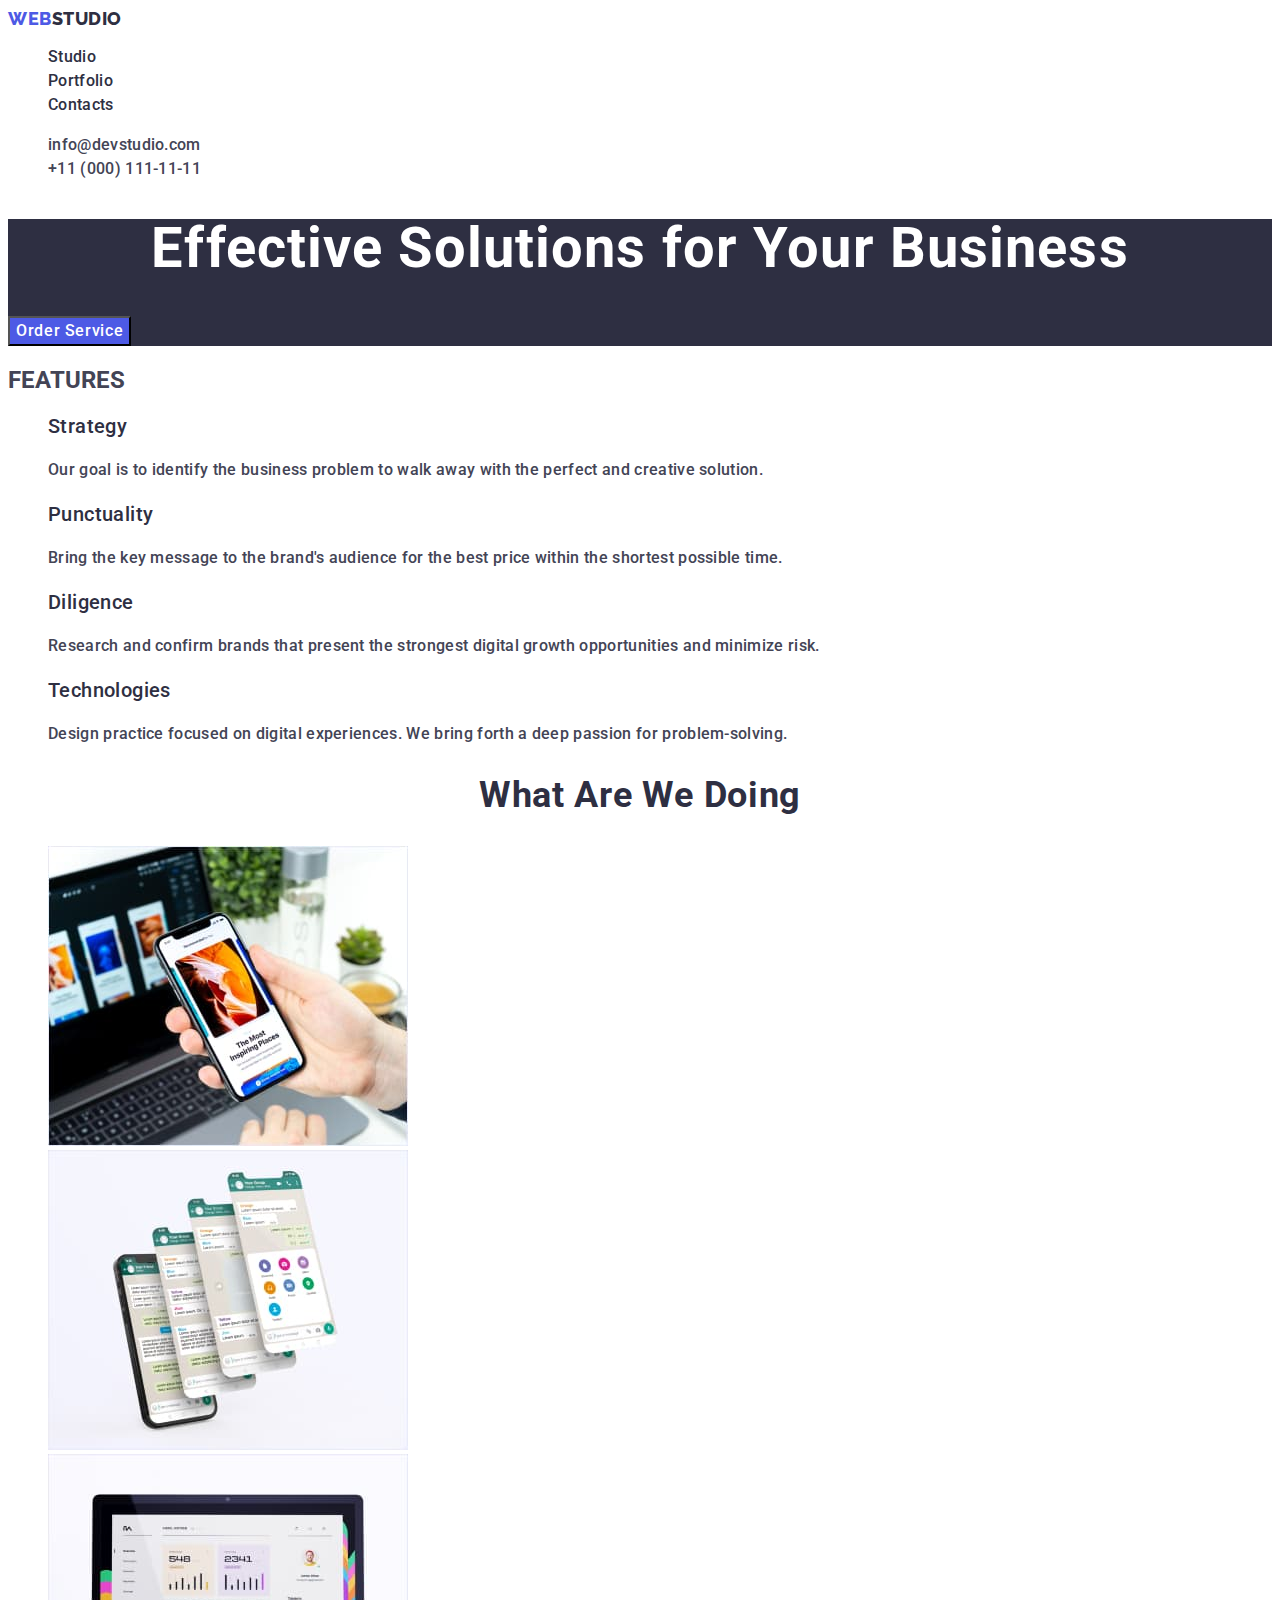
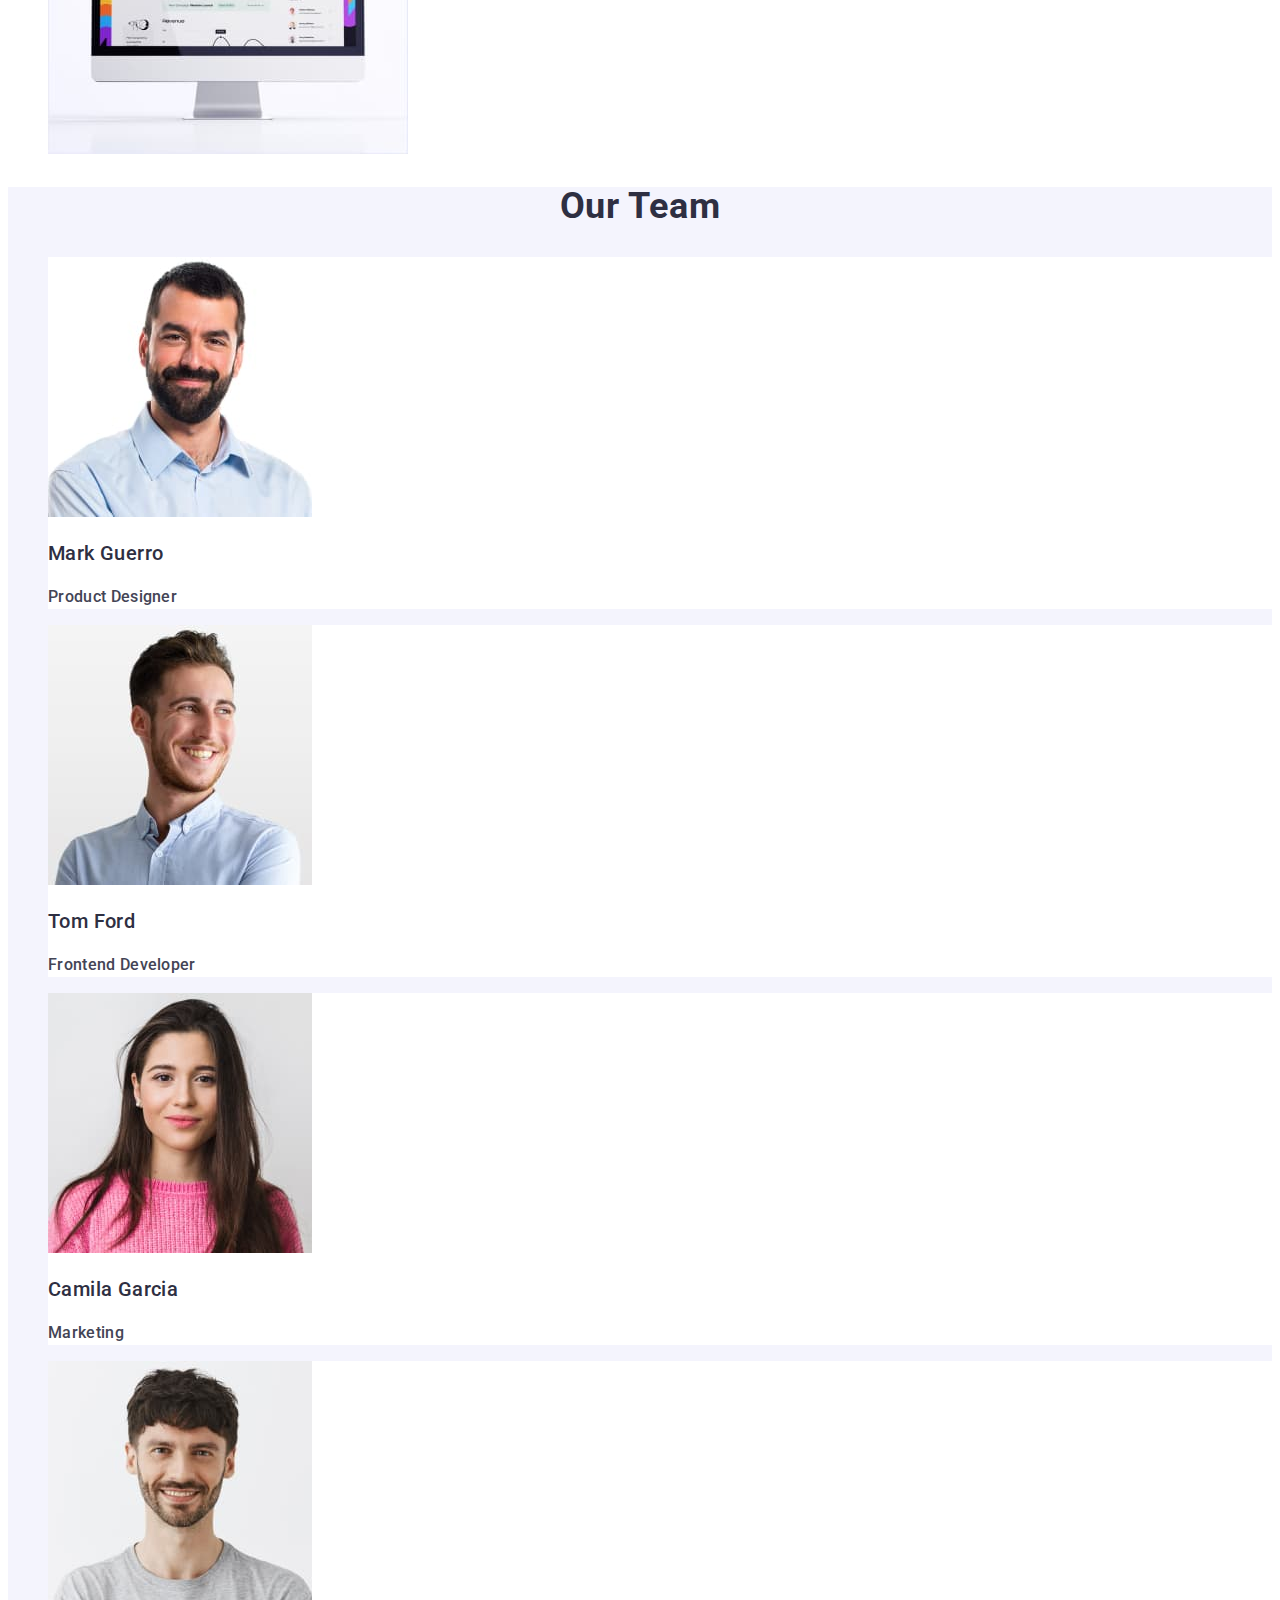
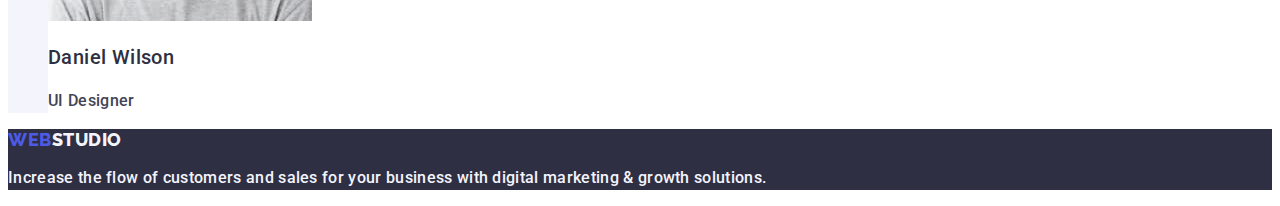
<file: index.html>
<!DOCTYPE html>
<html lang="en">
  <head>
    <link rel="preconnect" href="https://fonts.googleapis.com" />
    <link rel="preconnect" href="https://fonts.gstatic.com" crossorigin />
    <link
      href="https://fonts.googleapis.com/css2?family=Raleway:wght@800&family=Roboto:wght@400;500;700;900&display=swap"
      rel="stylesheet"
    />
    <link rel="stylesheet" href="css/style.css" />
    <meta charset="UTF-8" />
    <meta name="viewport" content="width=device-width, initial-scale=1.0" />
    <title>Studio</title>
  </head>
  <body>
    <header>
      <nav>
        <a class="logo link" href="index.html"
          >WEB<span class="logospan">Studio</span></a
        >
        <ul class="list">
          <li><a href="./index.html" class="navlink link">Studio</a></li>
          <li>
            <a href="./portfolio.html" class="navlink link"> Portfolio</a>
          </li>
          <li><a href="" class="navlink link">Contacts</a></li>
        </ul>
      </nav>
      <address class="adress">
        <ul class="list">
          <li>
            <a href="mailto:info@devstudio.com" class="adreslink link"
              >info@devstudio.com</a
            >
          </li>
          <li>
            <a href="tel:11(000)1111111" class="adreslink link"
              >+11 (000) 111-11-11</a
            >
          </li>
        </ul>
      </address>
    </header>
    <main>
      <section class="herosection">
        <h1 class="mainheader">Effective Solutions for Your Business</h1>
        <button type="button" class="herobutton">Order Service</button>
      </section>
      <section class="featuressection">
        <h2>FEATURES</h2>
        <ul class="list">
          <li>
            <h3 class="headerthree">Strategy</h3>
            <p class="paragraph">
              Our goal is to identify the business problem to walk away with the
              perfect and creative solution.
            </p>
          </li>
          <li>
            <h3 class="headerthree">Punctuality</h3>
            <p class="paragraph">
              Bring the key message to the brand's audience for the best price
              within the shortest possible time.
            </p>
          </li>
          <li>
            <h3 class="headerthree">Diligence</h3>
            <p class="paragraph">
              Research and confirm brands that present the strongest digital
              growth opportunities and minimize risk.
            </p>
          </li>
          <li>
            <h3 class="headerthree">Technologies</h3>
            <p class="paragraph">
              Design practice focused on digital experiences. We bring forth a
              deep passion for problem-solving.
            </p>
          </li>
        </ul>
      </section>
      <section class="skillssection">
        <h2 class="headertwo">What are we doing</h2>
        <ul class="list">
          <li>
            <img
              src="images/WhatAreWe1.jpg"
              alt="desktop image"
              width="360"
              height="300"
            />
          </li>
          <li>
            <img
              src="images/WhatAreWe2.jpg"
              alt="mobile image"
              width="360"
              height="300"
            />
          </li>
          <li>
            <img
              src="images/WhatAreWe3.jpg"
              alt="laptop mobile image"
              width="360"
              height="300"
            />
          </li>
        </ul>
      </section>
      <section class="ourteamsection">
        <h2 class="headertwo">Our Team</h2>
        <ul class="list">
          <li class="teammember">
            <img
              src="images/MarkGuerro.jpg"
              alt="middle age man in a blue shirt with short black stubble"
              width="264"
              height="260"
            />
            <h3 class="headerthree">Mark Guerro</h3>
            <p class="paragraph">Product Designer</p>
          </li>
          <li class="teammember">
            <img
              src="images/TomFord.jpg"
              alt="smiling young man with blond hair with short stubble"
              width="264"
              height="260"
            />
            <h3 class="headerthree">Tom Ford</h3>
            <p class="paragraph">Frontend Developer</p>
          </li>
          <li class="teammember">
            <img
              src="images/CamilaGarcia.jpg"
              alt="Young attractive girl with dark brown long hair"
              width="264"
              height="260"
            />
            <h3 class="headerthree">Camila Garcia</h3>
            <p class="paragraph">Marketing</p>
          </li>
          <li class="teammember">
            <img
              src="images/DanielWilson.jpg"
              alt="Young skiny guy with black curly hair and short stubble"
              width="264"
              height="260"
            />
            <h3 class="headerthree">Daniel Wilson</h3>
            <p class="paragraph">UI Designer</p>
          </li>
        </ul>
      </section>
    </main>
    <footer class="footer">
      <a href="index.html" class="logo link"
        >WEB<span class="logospan">Studio</span></a
      >

      <p class="paragraph">
        Increase the flow of customers and sales for your business with digital
        marketing & growth solutions.
      </p>
    </footer>
  </body>
</html>
</file>
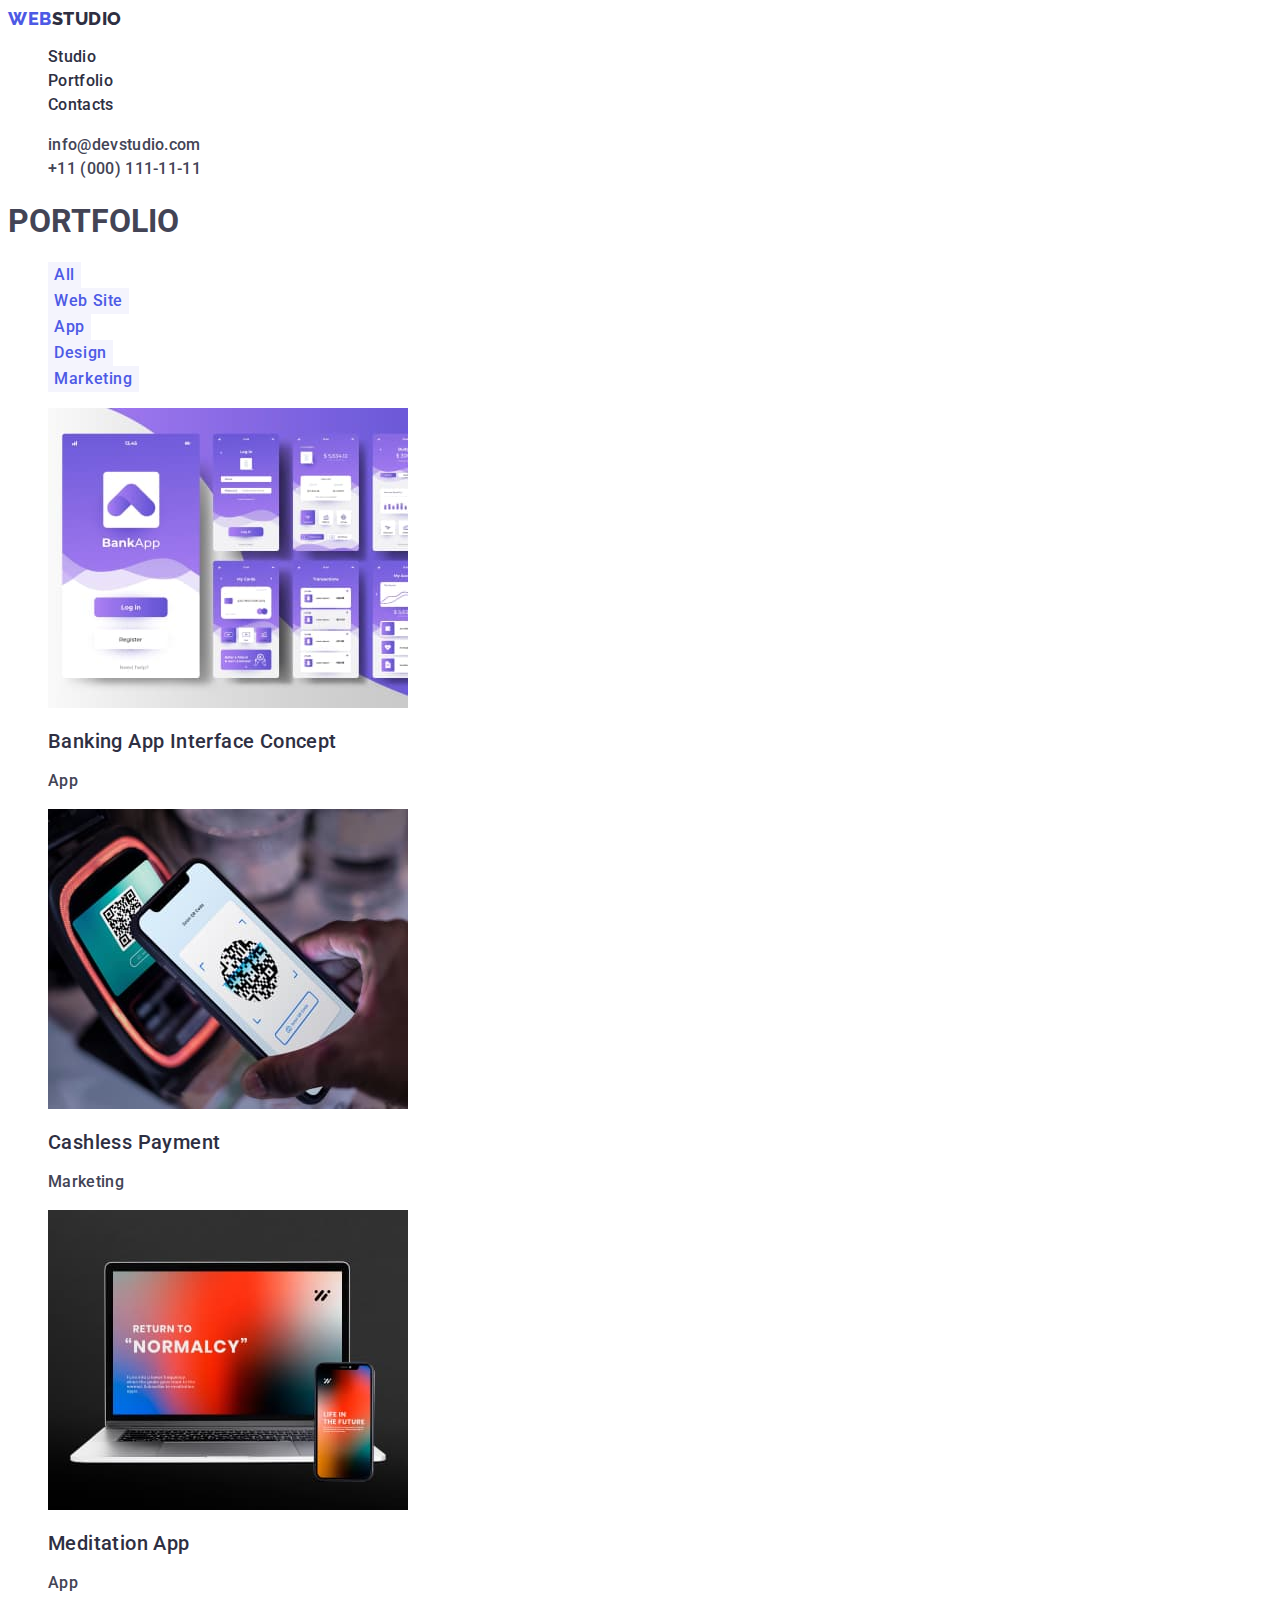
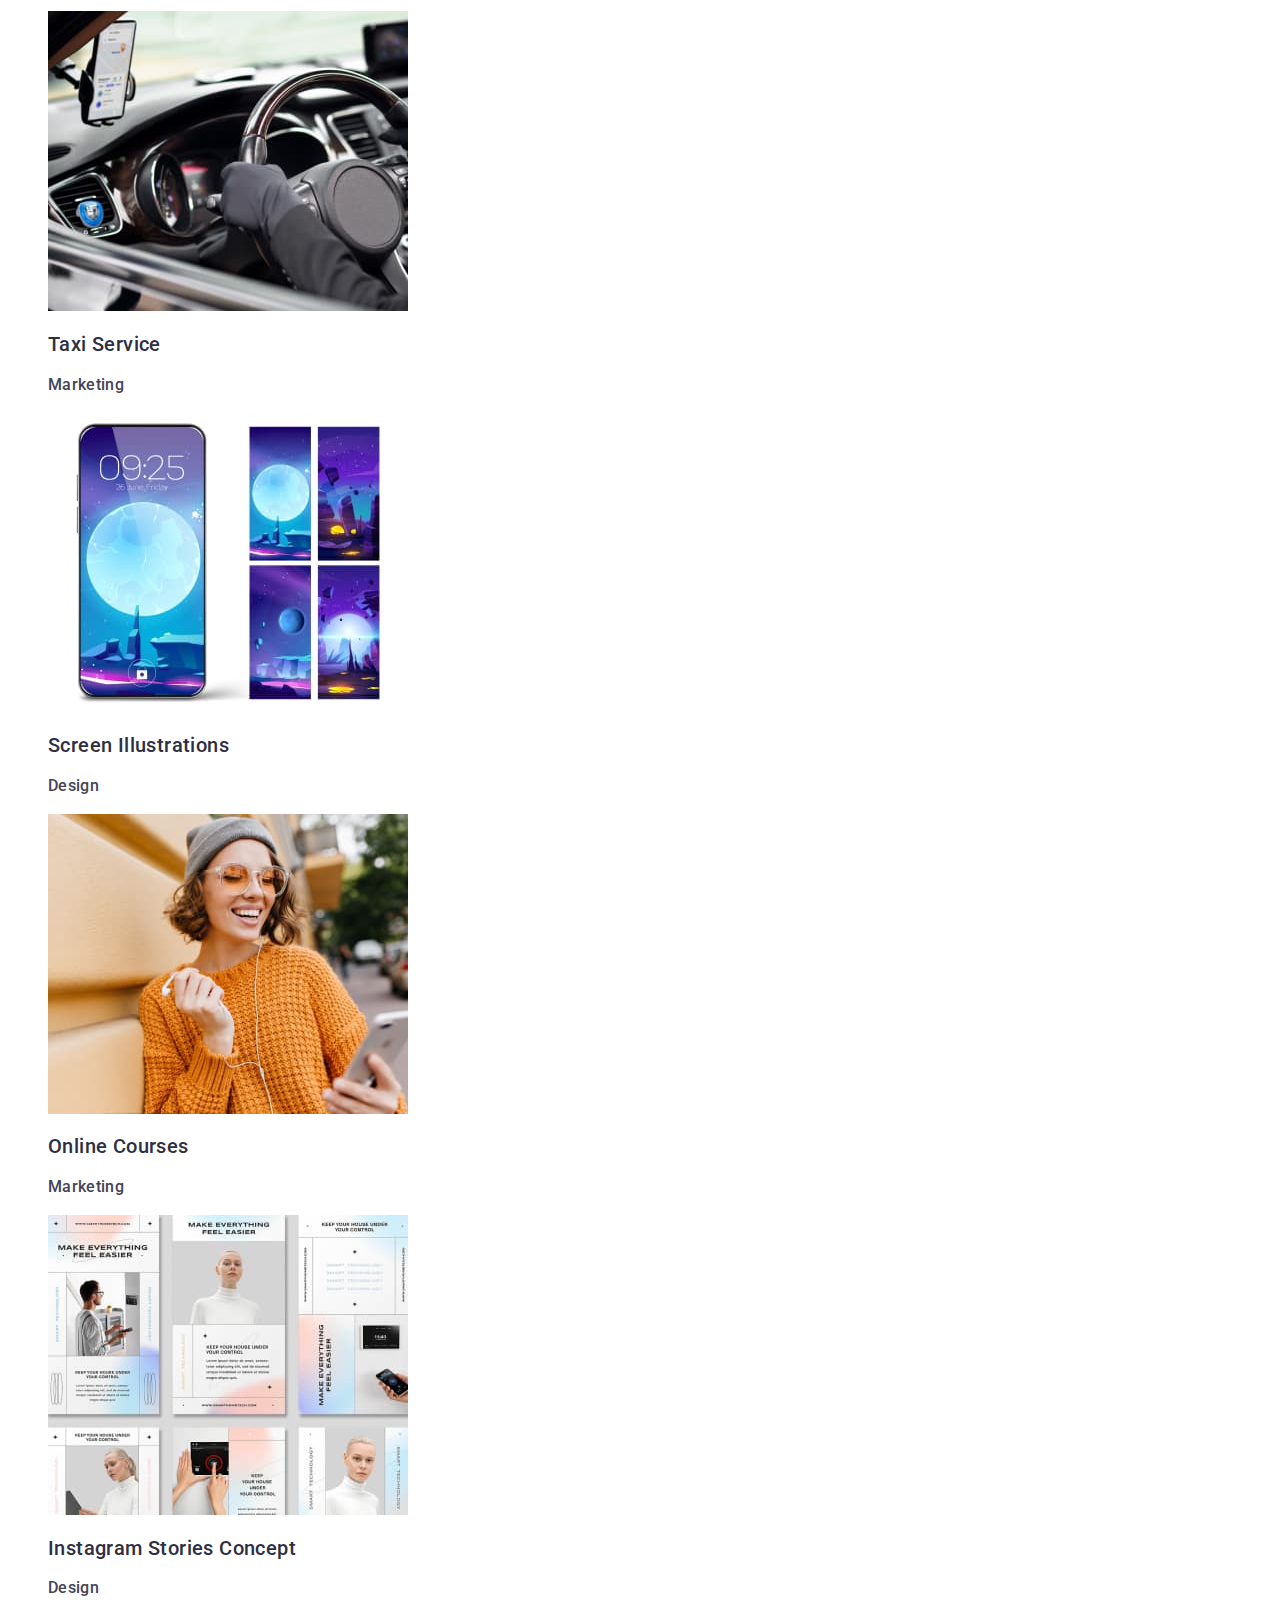
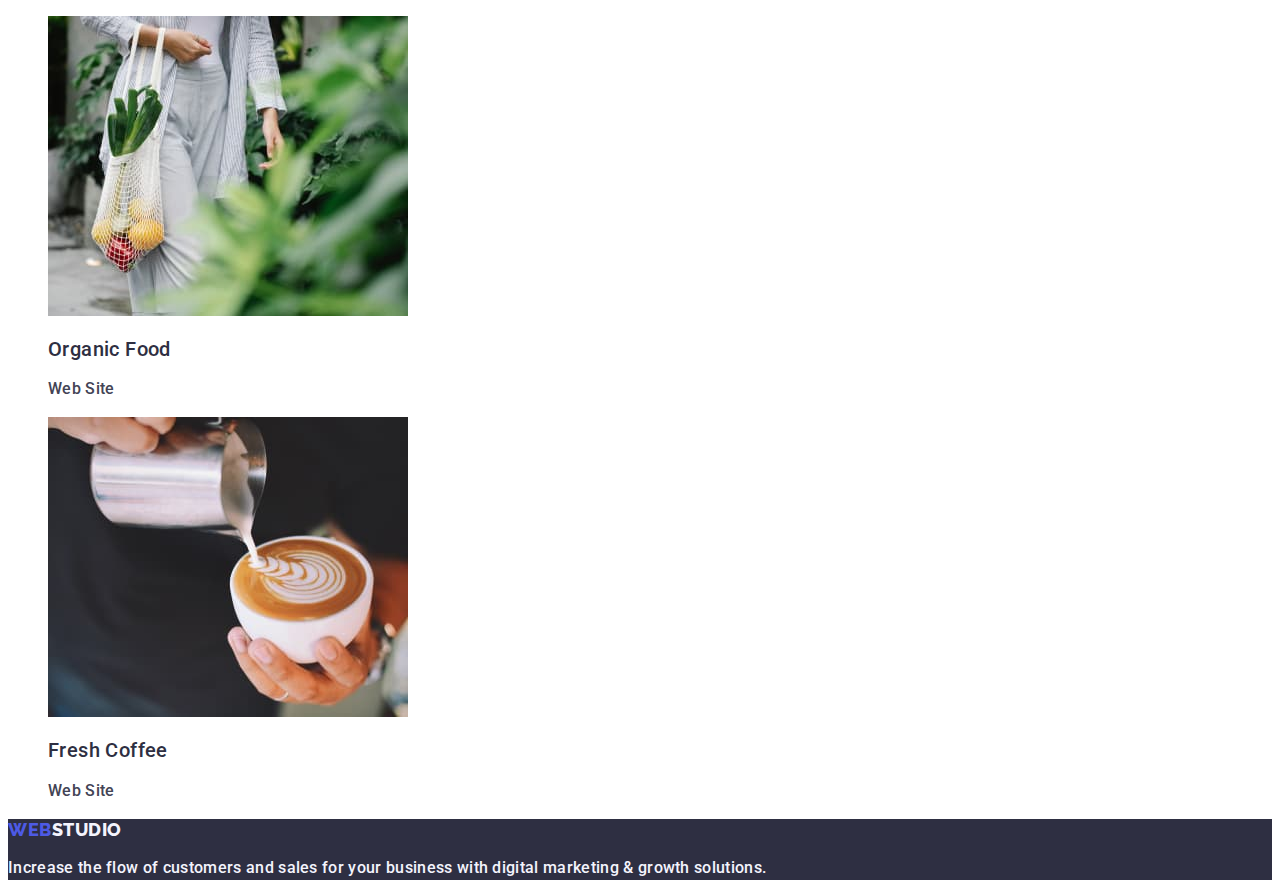
<file: portfolio.html>
<!DOCTYPE html>
<html lang="en">
  <head>
    <link rel="preconnect" href="https://fonts.googleapis.com" />
    <link rel="preconnect" href="https://fonts.gstatic.com" crossorigin />
    <link
      href="https://fonts.googleapis.com/css2?family=Raleway:wght@800&family=Roboto:wght@400;500;700;900&display=swap"
      rel="stylesheet"
    />
    <link rel="stylesheet" href="css/style.css" />
    <meta charset="UTF-8" />
    <meta name="viewport" content="width=device-width, initial-scale=1.0" />
    <title>Portfolio</title>
  </head>
  <body>
    <header>
      <nav>
        <a class="logo link" href="index.html"
          >WEB<span class="logospan">Studio</span></a
        >
        <ul class="list">
          <li><a href="./index.html" class="navlink link">Studio</a></li>
          <li>
            <a href="./portfolio.html" class="navlink link"> Portfolio</a>
          </li>
          <li><a href="" class="navlink link">Contacts</a></li>
        </ul>
      </nav>
      <address class="adress">
        <ul class="list">
          <li>
            <a href="mailto:info@devstudio.com" class="adreslink link"
              >info@devstudio.com</a
            >
          </li>
          <li>
            <a href="tel:11(000)1111111" class="adreslink link"
              >+11 (000) 111-11-11</a
            >
          </li>
        </ul>
      </address>
    </header>
    <main>
      <section class="portfolio">
        <h1>PORTFOLIO</h1>
        <ul class="list">
          <li><button class="btn" type="button">All</button></li>
          <li><button class="btn" type="button">Web Site</button></li>
          <li><button class="btn" type="button">App</button></li>
          <li><button class="btn" type="button">Design</button></li>
          <li><button class="btn" type="button">Marketing</button></li>
        </ul>

        <ul class="list">
          <li>
            <a class="link" href="">
              <img
                src="./images/portfolio1.jpg"
                alt="Mockup Banking App Interface "
                width="360"
                height="300"
              />
              <h2 class="headertwo">Banking App Interface Concept</h2>
              <p class="paragraph">App</p>
            </a>
          </li>
          <li>
            <a class="link" href="">
              <img
                src="./images/Portfolio2.jpg"
                alt="mobile payment terminal"
                width="360"
                height="300"
              />
              <h2 class="headertwo">Cashless Payment</h2>
              <p class="paragraph">Marketing</p>
            </a>
          </li>
          <li>
            <a class="link" href="">
              <img
                src="./images/portfolio3.jpg"
                alt="Mokup application on laptop and mobile phone"
                width="360"
                height="300"
              />
              <h2 class="headertwo">Meditation App</h2>
              <p class="paragraph">App</p>
            </a>
          </li>
          <li>
            <a class="link" href="">
              <img
                src="./images/portfolio4.jpg"
                alt="interior of taxi car"
                width="360"
                height="300"
              />
              <h2 class="headertwo">Taxi Service</h2>
              <p class="paragraph">Marketing</p>
            </a>
          </li>
          <li>
            <a class="link" href="">
              <img
                src="./images/portfolio5.jpg"
                alt="Mokcup 5 ilustrations on mobile phone"
                width="360"
                height="300"
              />
              <h2 class="headertwo">Screen Illustrations</h2>
              <p class="paragraph">Design</p>
            </a>
          </li>
          <li>
            <a class="link" href="">
              <img
                src="./images/portfolio6.jpg"
                alt="Optymistic woman in orange sweater looking on mobile phone screen outside"
                width="360"
                height="300"
              />
              <h2 class="headertwo">Online Courses</h2>
              <p class="paragraph">Marketing</p>
            </a>
          </li>
          <li>
            <a class="link" href="">
              <img
                src="./images/portfolio7.jpg"
                alt="6 scrren shots examples of Instagram stories"
                width="360"
                height="300"
              />
              <h2 class="headertwo">Instagram Stories Concept</h2>
              <p class="paragraph">Design</p>
            </a>
          </li>
          <li>
            <a class="link" href="">
              <img
                src="./images/portfolio8.jpg"
                alt="Woman carries fruits and vegetables in basket"
                width="360"
                height="300"
              />
              <h2 class="headertwo">Organic Food</h2>
              <p class="paragraph">Web Site</p>
            </a>
          </li>
          <li>
            <a class="link" href="">
              <img
                src="./images/portfolio9.jpg"
                alt="Someone is pouring milk into coffe cup"
                width="360"
                height="300"
              />
              <h2 class="headertwo">Fresh Coffee</h2>
              <p class="paragraph">Web Site</p>
            </a>
          </li>
        </ul>
      </section>
    </main>
    <footer class="footer">
      <a href="index.html" class="logo link"
        >WEB<span class="logospan">Studio</span></a
      >

      <p class="paragraph">
        Increase the flow of customers and sales for your business with digital
        marketing & growth solutions.
      </p>
    </footer>
  </body>
</html>
</file>
<file: css/style.css>
:root {
  --text-color: #434455;
  --background-color: #ffffff;
  --logo-color: #4d5ae5;
  --logo-span-color: #2e2f42;
  --footer-text: #f4f4fd;
}

body {
  font-family: "Roboto", sans-serif;
  font-size: 16px;
  font-weight: 500;
  color: var(--text-color);
  background-color: var(--background-color);
}

.btn {
  background-color: var(--footer-text);
  color: var(--logo-color);
  cursor: pointer;
  border: none;
  font-size: 16px;
  font-weight: 500;
  font-family: "Roboto", sans-serif;
  line-height: 1.5;
  letter-spacing: 0.04em;
}

.btn:hover,
.btn:focus {
  background-color: #404bbf;
  color: #ffffff;
}

/* HEADER */
.logo {
  font-family: "Raleway", sans-serif;
  font-weight: 800;
  font-size: 18px;
  line-height: 1.17;
  letter-spacing: 0.03em;
  text-transform: uppercase;
  color: var(--logo-color);
}

.link {
  text-decoration: none;
}

.link:hover,
.link:focus {
  color: #404bbf;
}

.logospan {
  color: var(--logo-span-color);
}

/* .nav-list {
  list-style: none;
} */

.navlink {
  font-weight: 500;
  font-size: 16px;
  line-height: 1.5;
  letter-spacing: 0.02em;
  color: var(--logo-span-color);
}

.adreslink {
  font-size: 16px;
  line-height: 1.5;
  letter-spacing: 0.02em;
  color: var(--text-color);
}

header .adress {
  font-style: normal;
}

/* HERO SECTION */
.herosection {
  background-color: var(--logo-span-color);
}

.mainheader {
  font-size: 56px;
  line-height: 1.07;
  text-align: center;
  letter-spacing: 0.02em;
  color: #ffffff;
}

.herobutton {
  background-color: #4d5ae5;
  font-family: "Roboto", sans-serif;
  color: #ffffff;
  cursor: pointer;
  font-size: 16px;
  font-weight: 500;
  line-height: 1.5;
  letter-spacing: 0.04em;
}

.herobutton:hover,
.herobutton:focus {
  background-color: #404bbf;
}
.list {
  list-style: none;
}

/* SECTION1 */
.featuressection .list {
  list-style: none;
}

.headerthree {
  font-weight: 500;
  font-size: 20px;
  line-height: 1.2;
  letter-spacing: 0.02em;
  color: var(--logo-span-color);
}

.paragraph {
  font-size: 16px;
  line-height: 1.5;
  letter-spacing: 0.02em;
  color: var(--text-color);
}

/* SECTION2 */
.headertwo {
  font-size: 36px;
  line-height: 1.11;
  text-align: center;
  letter-spacing: 0.02em;
  text-transform: capitalize;
  color: var(--logo-span-color);
}

/* SECTION3 */
.ourteamsection {
  background-color: #f4f4fd;
}

.teammember {
  background-color: #ffffff;
}

/* FOOTER */
.footer {
  background-color: var(--logo-span-color);
}

.footer .logospan {
  color: #f4f4fd;
}

.footer .paragraph {
  color: var(--footer-text);
}

/* PORTFOLIO */
.portfolio .list {
  list-style: none;
}

.portfolio .list .headertwo {
  font-weight: 500;
  font-size: 20px;
  line-height: 1.2;
  letter-spacing: 0.02em;
  color: var(--logo-span-color);
  text-align: left;
}
</file>
